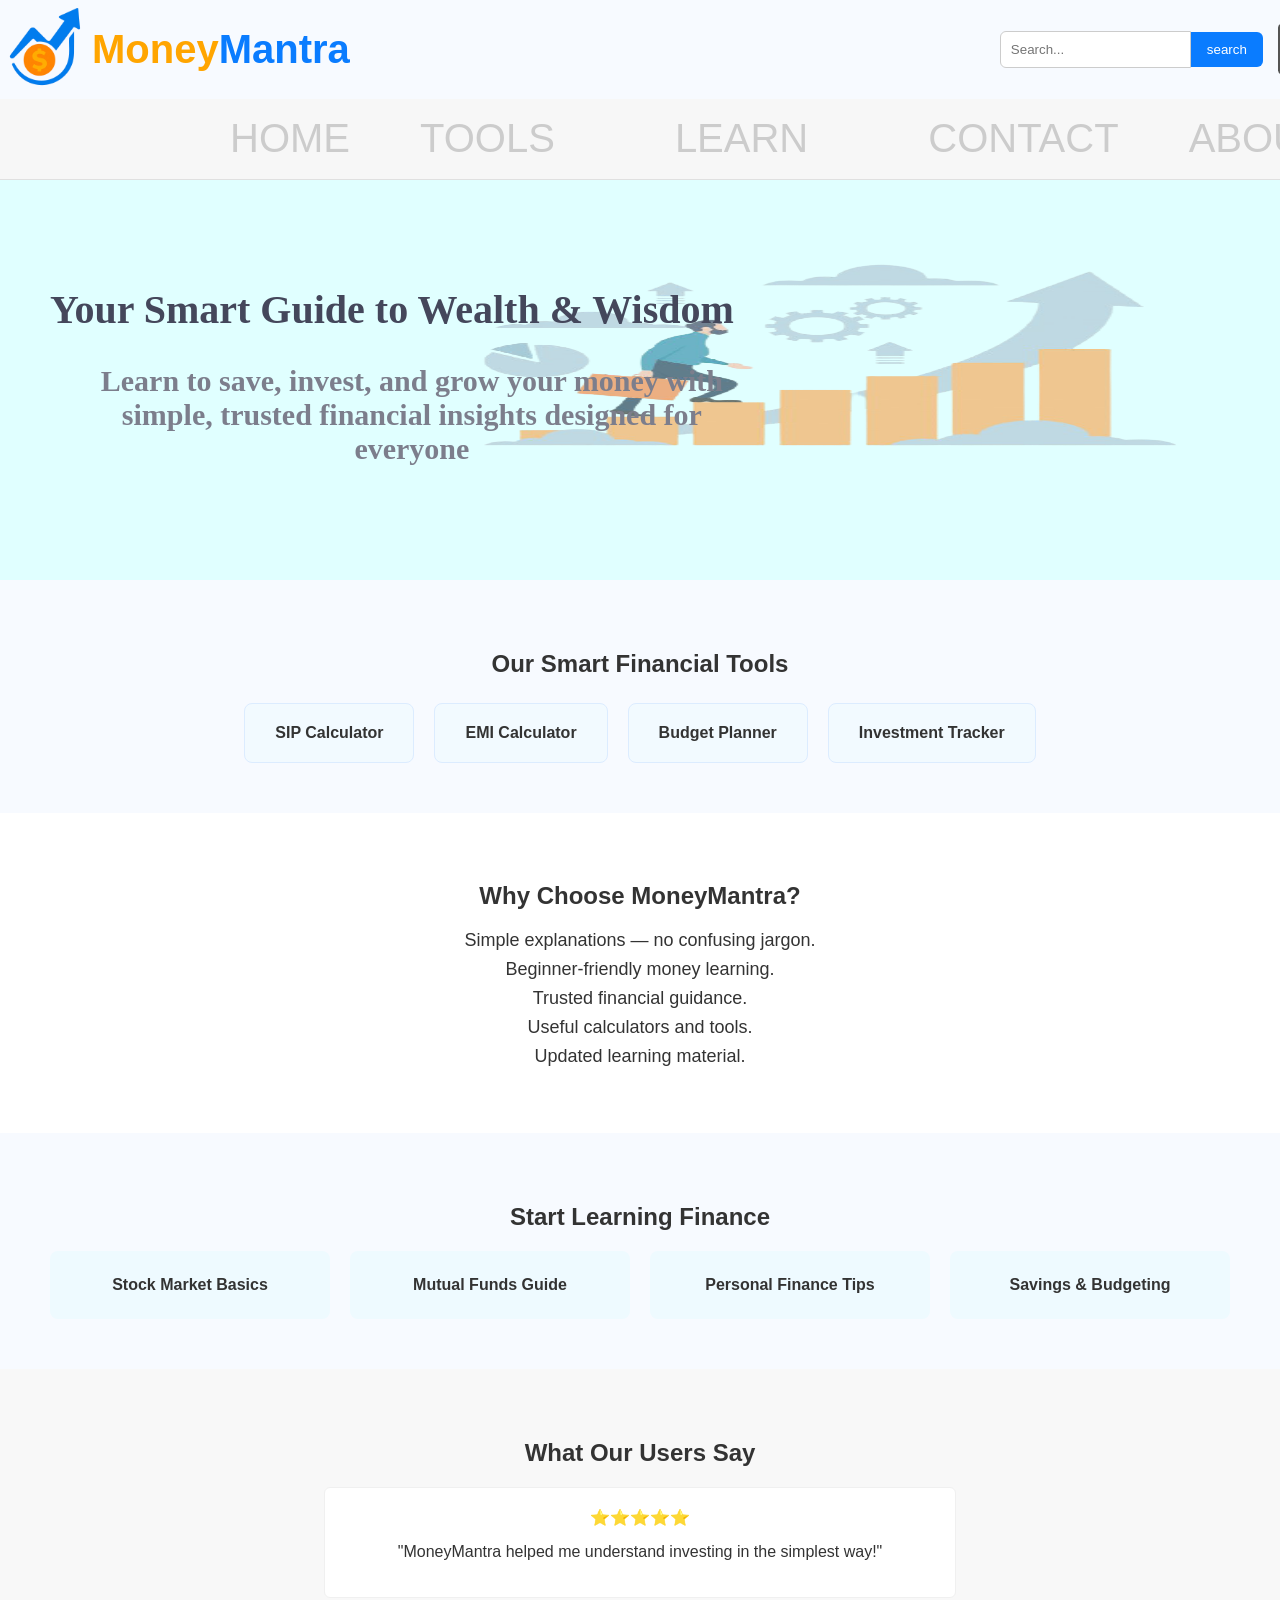
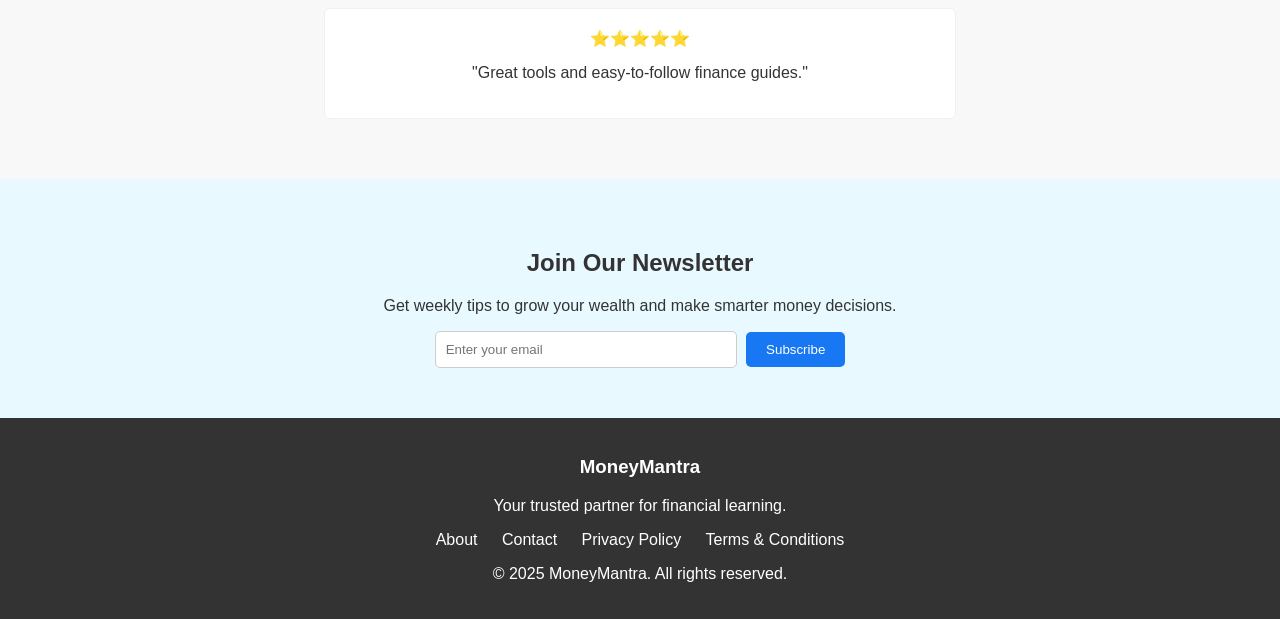
<file: index.html>
<!DOCTYPE html>
<html lang="en">
<head>
    <meta charset="UTF-8">
    <meta name="viewport" content="width=device-width, initial-scale=1.0">
    <title>MoneyMantra</title>
    <link rel="stylesheet" href="design.css">
    <link rel="shortcut icon" href="/chatgpt.png" type="image/x-icon">
    <link rel="stylesheet" href="about.css">
    <link rel="stylesheet" href="contact.css">
    <link rel="stylesheet" href="contact.js">


</head>
<body>
    <div class="container">
        <img class="image" src="chatgpt.png" alt="MoneyMantra Logo" height="92px" width="100.84px">
        <h1 class="textcolor">Money<span>Mantra</span></h1>
        <input type="text" placeholder="Search..." class="search-input">
        <button class="search-btn">search</button>
        <button class="login-btn">Login/Sign up</button>
    </div>

    <div class="nav">
        <a class="ab home" href="">HOME</a>
        <a class="ab tools" href="">TOOLS</a>
        <a class="ab learn" href="">LEARN</a>
        <a class="ab contact" href="contact.html">CONTACT</a>
        <a class="ab about" href="about.html">ABOUT</a>
    </div>

    <div class="back">
        <div class="slogan">
            <h1>Your Smart Guide to Wealth & Wisdom</h1>
            <h2 class="sub-heading">Learn to save, invest, and grow your money with simple, trusted financial insights designed for everyone</h2>
        </div>
        <div class="background">
            <img class="back-image" src="background.png" alt="background-image" height="250px" width="800px">
        </div>
    </div>

    <div class="features">
        <h2>Our Smart Financial Tools</h2>
        <div class="feature-grid">
            <div class="feature-card">SIP Calculator</div>
            <div class="feature-card">EMI Calculator</div>
            <div class="feature-card">Budget Planner</div>
            <div class="feature-card">Investment Tracker</div>
        </div>
    </div>

    <div class="why-us">
        <h2>Why Choose MoneyMantra?</h2>
        <ul>
            <li>Simple explanations — no confusing jargon.</li>
            <li>Beginner-friendly money learning.</li>
            <li>Trusted financial guidance.</li>
            <li>Useful calculators and tools.</li>
            <li>Updated learning material.</li>
        </ul>
    </div>

    <div class="learn">
        <h2>Start Learning Finance</h2>
        <div class="learn-grid">
            <div class="learn-card">Stock Market Basics</div>
            <div class="learn-card">Mutual Funds Guide</div>
            <div class="learn-card">Personal Finance Tips</div>
            <div class="learn-card">Savings & Budgeting</div>
        </div>
    </div>

    <div class="testimonials">
        <h2>What Our Users Say</h2>
        <div class="testimonial-box">
            ⭐⭐⭐⭐⭐  
            <p>"MoneyMantra helped me understand investing in the simplest way!"</p>
        </div>
        <div class="testimonial-box">
            ⭐⭐⭐⭐⭐  
            <p>"Great tools and easy-to-follow finance guides."</p>
        </div>
    </div>

    <div class="newsletter">
        <h2>Join Our Newsletter</h2>
        <p>Get weekly tips to grow your wealth and make smarter money decisions.</p>
        <input type="email" placeholder="Enter your email">
        <button class="subscribe-btn">Subscribe</button>
    </div>

    <div class="footer">
        <h3>MoneyMantra</h3>
        <p>Your trusted partner for financial learning.</p>

        <div class="footer-links">
            <a href="#">About</a>
            <a href="#">Contact</a>
            <a href="#">Privacy Policy</a>
            <a href="#">Terms & Conditions</a>
        </div>

        <p class="copyright">© 2025 MoneyMantra. All rights reserved.</p>
    </div>
    

    

</body>
</html>
</file>
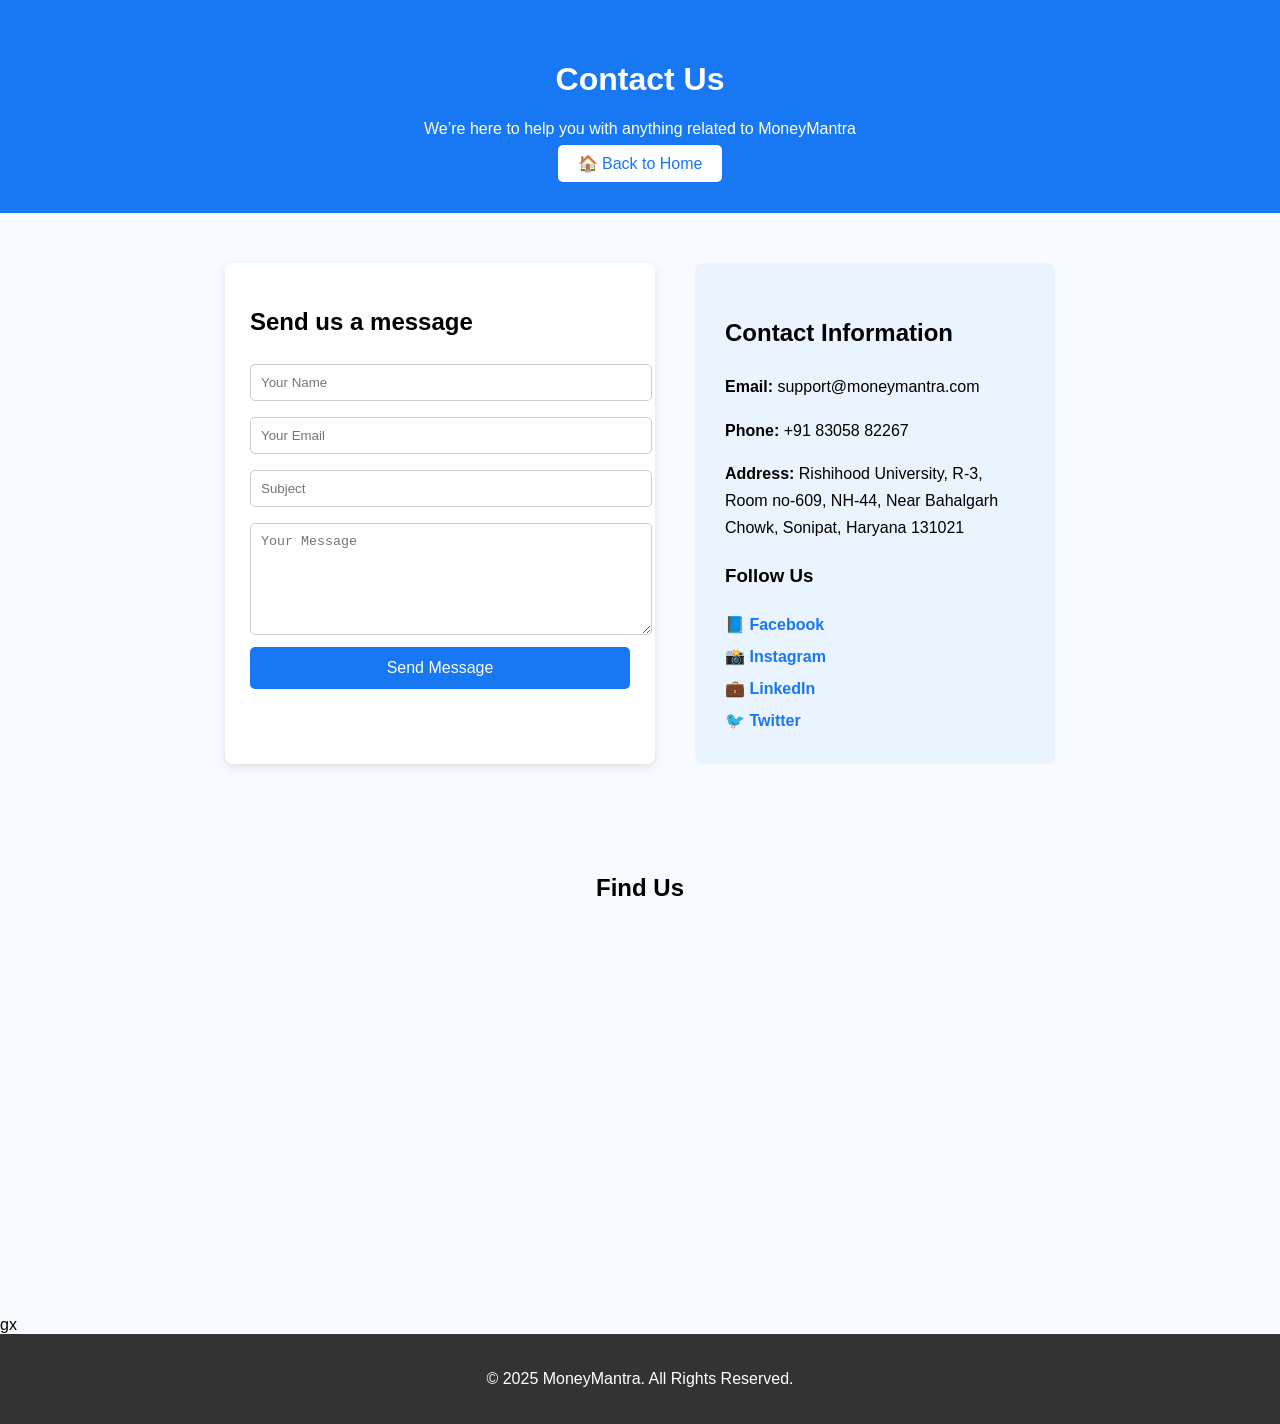
<file: contact.html>
<!DOCTYPE html>
<html lang="en">
<head>
    <meta charset="UTF-8">
    <meta name="viewport" content="width=device-width, initial-scale=1.0">
    <title>Contact | MoneyMantra</title>
    <link rel="stylesheet" href="contact.css">
</head>
<body>

    <header class="header">
        <h1>Contact Us</h1>
        <p>We’re here to help you with anything related to MoneyMantra</p>
        <a href="index.html" class="home-btn">🏠 Back to Home</a>
    </header>

    <section class="contact-section">

        <div class="contact-box">
            <h2>Send us a message</h2>

            <input type="text" id="name" placeholder="Your Name">
            <input type="email" id="email" placeholder="Your Email">
            <input type="text" id="subject" placeholder="Subject">

            <textarea id="message" rows="6" placeholder="Your Message"></textarea>

            <button onclick="sendMessage()">Send Message</button>

            <p id="msg-status"></p>
        </div>

        <div class="info-box">
            <h2>Contact Information</h2>

            <p><strong>Email:</strong> support@moneymantra.com</p>
            <p><strong>Phone:</strong> +91 83058 82267</p>
            <p><strong>Address:</strong>  
                Rishihood University, R-3, Room no-609, NH-44, Near Bahalgarh Chowk, Sonipat, Haryana 131021
            </p>

            <h3>Follow Us</h3>
            <div class="social-links">
                <a href="https://www.facebook.com/share/16KV6UMuGS/">📘 Facebook</a>
                <a href="https://www.instagram.com/saini__yugraj?">📸 Instagram</a>
                <a href="https://www.linkedin.com/in/himanshiiii-saini">💼 LinkedIn</a>
                <a href="#">🐦 Twitter</a>
            </div>
        </div>

    </section>

    
<section class="map-section">
    <h2>Find Us</h2>
    <iframe 
        src="https://www.google.com/maps/embed?pb=!1m18!1m12!1m3!1d14022.131269018437!2d77.07728193715818!3d28.952894625943785!2m3!1f0!2f0!3f0!3m2!1i1024!2i768!4f13.1!3m3!1m2!1s0x390d86a52d3d0d3d%3A0x4b711e5164ba28b1!2sRishihood%20University!5e0!3m2!1sen!2sin!4v1700000000000"
        width="100%" 
        height="350" 
        style="border:0;" 
        allowfullscreen="" 
        loading="lazy">
    </iframe>
</section>
gx

    <footer class="footer">
        <p>© 2025 MoneyMantra. All Rights Reserved.</p>
    </footer>

    <script src="contact.js"></script>

</body>
</html>
</file>
<file: design.css>
.container{
    display: flex;
    align-items: center;    
    
}
.image{
    display: inline;
}
.textcolor {
    display: inline;
    font-size: 40px;
    font-weight: bold;
    color: orange; 
    margin-right: 650px;
}
.textcolor span{
    color:#0a7cff ; 
}
.search-input {
  padding: 10px;
  width: 250px;
  border: 1px solid #ccc;
  border-radius: 6px 0 0 6px;
}
.search-btn {
  padding: 10px 16px;
  border: none;
  background-color: #0a7cff;
  color: white;
  border-radius: 0 6px 6px 0;
  cursor: pointer;
  justify-content:end;
  margin-right: 15px;
}
.search-btn:hover{
    background-color: blue;
}
.login-btn{
    padding: 10px 16px;
    border-radius: 0 6px 6px 0;
    color:black;
    background-color: lightgreen;
    border-radius: 10%;
    cursor: pointer;
}
.login-btn:hover{
    background-color: darkgreen;
}
.nav{
    display: flex;
    height: 60px;
    align-items: center;
    background: #f7f7f7;   
    padding: 10px 200px;
    border-bottom: 1px solid #e0e0e0;
}
.ab{
    margin-left: 30px;
    margin-right: 40px;
    color: #ccc;
    font-size: 40px;
    text-decoration: none;
}
.ab:hover{
    color:gray;
    text-decoration: underline;    
}
.back{
    background-color: lightcyan;
    display: flex;
    flex-direction: row;
    position: relative;
    width: 100%;
    height: 400px;
}
.slogan{
    position: absolute;
    top: 80px;
    left: 50px;
    text-align: center;
    font-size: 20px;
    font-weight: bolder;
    font-family:'Times New Roman', Times, serif;
    color: #44475B;
    z-index: 1;
}
.sub-heading{
    position: absolute;
    font-size: 30px;
    top: 80px;
    left: 40px;
    font-weight: bold;
    color: #7c7e8c;
    z-index: 0.9;
}
.back-image{
    position: absolute;
    right: 50px;
    top: 50px;
    opacity: 0.6;
    z-index: 0.8;
}
.features {
    text-align: center;
    padding: 50px 0;
}
.feature-grid {
    display: flex;
    justify-content: center;
    gap: 20px;
    margin-top: 25px;
}
.feature-card {
    background: #f2faff;
    padding: 20px 30px;
    border-radius: 8px;
    font-weight: bold;
    border: 1px solid #dcecff;
}
.why-us {
    background: #ffffff;
    padding: 50px;
    text-align: center;
}
.why-us ul {
    list-style: none;
    padding: 0;
}
.why-us li {
    margin: 8px 0;
    font-size: 18px;
}
.learn {
    padding: 50px;
    text-align: center;
}
.learn-grid {
    display: flex;
    justify-content: center;
    gap: 20px;
}
.learn-card {
    background: #eefaff;
    padding: 25px;
    width: 250px;
    border-radius: 8px;
    font-weight: bold;
}
.testimonials {
    background: #f8f8f8;
    text-align: center;
    padding: 50px;
}
.testimonial-box {
    background: #ffffff;
    padding: 20px;
    margin: 10px auto;
    width: 50%;
    border-radius: 6px;
    border: 1px solid #f0f0f0;
}
.newsletter {
    text-align: center;
    padding: 50px;
    background: #e8faff;
}
.newsletter input {
    padding: 10px;
    width: 280px;
    border-radius: 5px;
    border: 1px solid #ccc;
}
.subscribe-btn {
    background: #1877f2;
    padding: 10px 20px;
    color: #fff;
    border: none;
    margin-left: 5px;
    border-radius: 5px;
}
.footer {
    background: #333;
    color: white;
    text-align: center;
    padding: 30px;
}
.footer-links a {
    color: #fff;
    margin: 0 10px;
    text-decoration: none;
}
</file>
<file: about.css>
body {
    margin: 0;
    font-family: Arial, sans-serif;
    background: #f7faff;
    color: #333;
}

.header {
    text-align: center;
    padding: 40px;
    background: #1877f2;
    color: white;
}

.home-btn {
    display: inline-block;
    margin-top: 15px;
    padding: 10px 18px;
    background: white;
    color: #1877f2;
    text-decoration: none;
    border-radius: 5px;
}

.about-intro {
    display: flex;
    justify-content: space-between;
    padding: 50px;
    width: 85%;
    margin: auto;
    align-items: center;
}

.about-text {
    width: 55%;
}

.about-text h2 {
    font-size: 28px;
    color: #444;
}

.about-text p {
    line-height: 1.6;
    margin-top: 10px;
}

.about-img img {
    width: 380px;
    border-radius: 8px;
}

.our-mission {
    background: white;
    padding: 50px;
    text-align: center;
}

.mission-cards {
    display: flex;
    justify-content: center;
    gap: 20px;
    margin-top: 25px;
}

.mission-card {
    background: #e8f3ff;
    padding: 20px;
    width: 250px;
    border-radius: 8px;
}

.offer-section {
    padding: 50px;
    text-align: center;
}

.offer-section ul {
    list-style: none;
    padding: 0;
}

.offer-section li {
    font-size: 18px;
    margin: 8px 0;
}

.our-story {
    background: #eef7ff;
    padding: 50px;
    width: 85%;
    margin: auto;
    border-radius: 8px;
}

.footer {
    background: #333;
    padding: 20px;
    text-align: center;
    color: white;
}
</file>
<file: contact.css>
body {
    margin: 0;
    font-family: Arial, sans-serif;
    background: #f7faff;
}

.header {
    text-align: center;
    padding: 40px;
    background: #1877f2;
    color: white;
}

.home-btn {
    background: white;
    color: #1877f2;
    padding: 10px 20px;
    text-decoration: none;
    border-radius: 5px;
}

.contact-section {
    display: flex;
    justify-content: center;
    gap: 40px;
    padding: 50px;
}

.contact-box {
    width: 380px;
    padding: 25px;
    background: white;
    box-shadow: 0 3px 8px rgba(0,0,0,0.1);
    border-radius: 8px;
}

.contact-box input,
.contact-box textarea {
    width: 100%;
    padding: 10px;
    margin: 8px 0;
    border-radius: 5px;
    border: 1px solid #ccc;
}

.contact-box button {
    width: 100%;
    padding: 12px;
    background: #1877f2;
    color: white;
    border: none;
    border-radius: 5px;
    font-size: 16px;
}

.info-box {
    width: 300px;
    padding: 30px;
    background: #eaf4ff;
    border-radius: 8px;
    line-height: 1.7;
}

.social-links a {
    display: block;
    margin-top: 5px;
    text-decoration: none;
    color: #1877f2;
    font-weight: bold;
}

.map-section {
    text-align: center;
    padding: 40px;
}

.footer {
    background: #333;
    color: white;
    padding: 20px;
    text-align: center;
}
</file>
